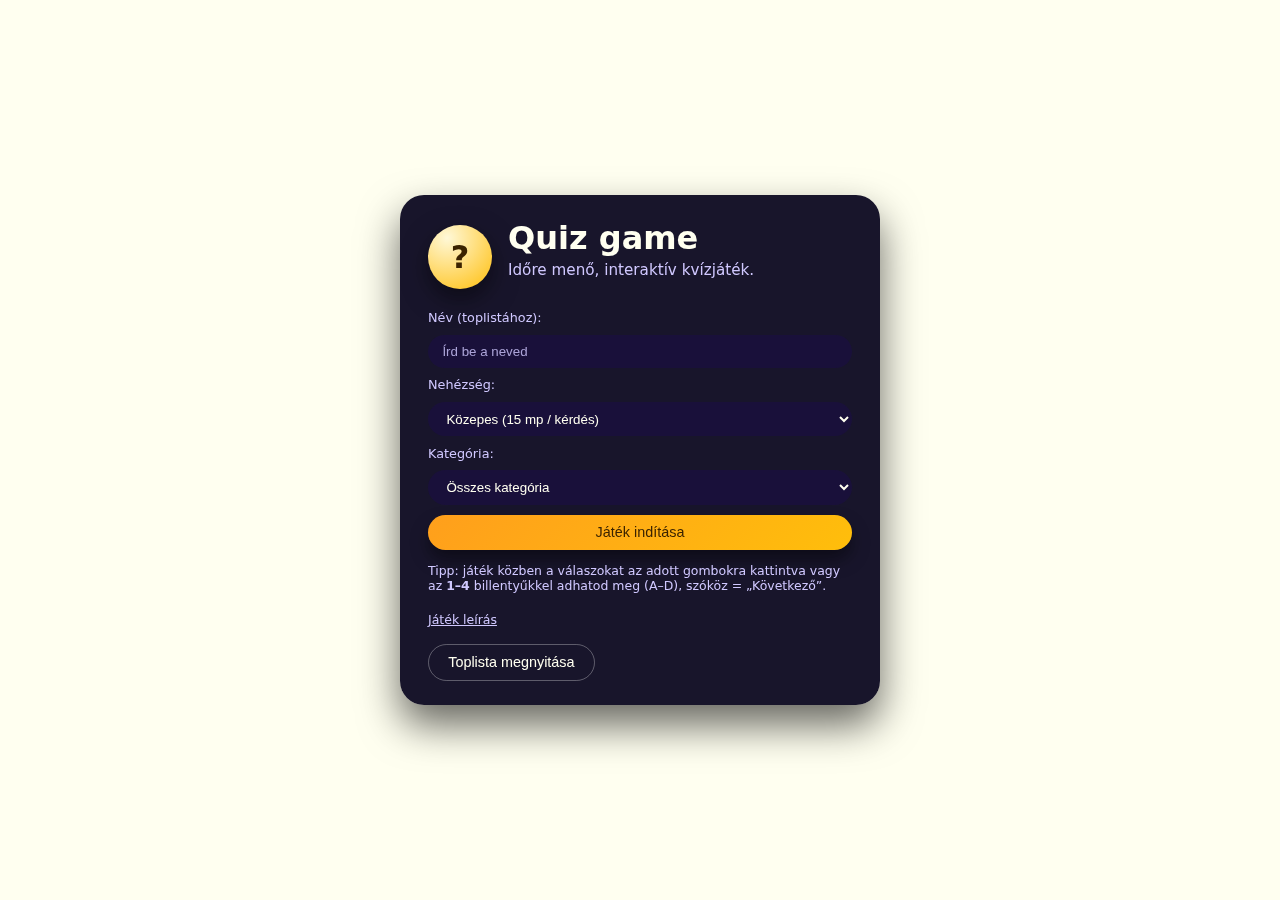
<file: quiz_game/index.html>
<!DOCTYPE html>
<html lang="hu">
  <head>
    <meta charset="UTF-8" />
    <title>Quiz game</title>
    <meta name="viewport" content="width=device-width, initial-scale=1.0" />
    <link
      rel="stylesheet"
      href="https://cdn.jsdelivr.net/npm/bootstrap-icons@1.11.3/font/bootstrap-icons.css"
      integrity="sha384-tViUnnbYAV00FLIhhi3v/dWt3Jxw4gZQcNoSCxCIFNJVCx7/D55/wXsrNIRANwdD"
      crossorigin="anonymous"
    />
    <link rel="stylesheet" href="./assets/css/styles.css" />
  </head>
  <body>
    <main class="app">
      <canvas id="quizCanvas">
        A böngésződ nem támogatja a canvas-t.
      </canvas>

      <section id="ui-layer">
        <section id="screen-start" class="screen active">
          <header class="screen-header">
            <div class="screen-header-icon">?</div>
            <div>
              <h1>Quiz game</h1>
              <p class="lead">
                Időre menő, interaktív kvízjáték.
              </p>
            </div>
          </header>

          <form id="start-form" class="form">
            <label for="playerNameInput">Név (toplistához):</label>
            <input
              id="playerNameInput"
              name="playerName"
              type="text"
              placeholder="Írd be a neved"
            />

            <label for="difficultySelect">Nehézség:</label>
            <select id="difficultySelect" name="difficulty">
              <option value="easy">Könnyű (20 mp / kérdés)</option>
              <option value="normal" selected>Közepes (15 mp / kérdés)</option>
              <option value="hard">Nehéz (10 mp / kérdés)</option>
            </select>

            <label for="categorySelect">Kategória:</label>
            <select id="categorySelect" name="category" required>
              <!-- JS tölti fel: "Összes kategória" + a data.json kategóriái -->
            </select>

            <button type="submit" class="btn primary">Játék indítása</button>
          </form>

          <p class="small">
            Tipp: játék közben a válaszokat az adott gombokra kattintva
            vagy az <strong>1–4</strong> billentyűkkel adhatod meg (A–D),
            szóköz = „Következő”.
          </p>

          <p>
              <a class="small" href="/README.html">Játék leírás</a>
          </p>

          <button id="btnShowLeaderboardFromStart" class="btn ghost">
            Toplista megnyitása
          </button>
        </section>

        <section id="screen-gameover" class="screen">
          <h2>Vége a játéknak!</h2>
          <p>Végső pontszámod:</p>
          <p class="final-score">
            <i class="bi bi-gem"></i><span id="final-score">0</span> pont
          </p>
          <p class="small">
            Az eredményed elmentettük a böngésződbe.
          </p>

          <div class="gameover-actions">
            <button id="btnRestart" class="btn primary">Új játék</button>
            <button id="btnShowLeaderboard" class="btn ghost">
              Toplista megtekintése
            </button>
          </div>
        </section>

        <!-- LEADERBOARD SCREEN -->
        <section id="screen-leaderboard" class="screen">
          <h2>Toplista</h2>
          <p class="small">
            Az eddigi legjobb eredmények.
          </p>

          <table class="leaderboard-table">
            <thead>
              <tr>
                <th>#</th>
                <th>Név</th>
                <th>Pont</th>
                <th>Dátum</th>
              </tr>
            </thead>
            <tbody id="leaderboard-body"></tbody>
          </table>

          <div class="leaderboard-actions">
            <button id="btnBackToMenu" class="btn primary">
              Vissza a főmenübe
            </button>
          </div>
        </section>
      </section>
    </main>

    <script type="module" src="./src/game.js"></script>
  </body>
</html>
</file>
<file: quiz_game/assets/css/styles.css>
*,
*::before,
*::after {
  box-sizing: border-box;
}

html,
body {
  margin: 0;
  padding: 0;
  height: 100%;
}

body {
  font-family: system-ui, -apple-system, BlinkMacSystemFont, "Segoe UI", sans-serif;
  background: ivory;
  color: ivory;
}

.app {
  position: relative;
  width: 100vw;
  height: 100vh;
  overflow: hidden;
}
.app--in-game #quizCanvas {
  opacity: 1;
  pointer-events: auto;
}
.app--in-game #ui-layer {
  display: none;
}

#quizCanvas {
  position: absolute;
  inset: 0;
  width: 100%;
  height: 100%;
  opacity: 0;
  pointer-events: none;
  transition: opacity 0.2s ease-out;
}

#ui-layer {
  position: absolute;
  inset: 0;
  display: flex;
  align-items: center;
  justify-content: center;
  padding: 1.5rem;
}

.screen {
  background: rgba(10, 6, 30, 0.94);
  border-radius: 24px;
  padding: 1.5rem 1.75rem;
  max-width: 480px;
  width: 100%;
  box-shadow: 0 20px 40px rgba(0, 0, 0, 0.6);
  display: none;
}
.screen.active {
  display: block;
}

.screen-header {
  display: flex;
  gap: 1rem;
  align-items: center;
  margin-bottom: 1rem;
}
.screen-header-icon {
  width: 64px;
  height: 64px;
  border-radius: 999px;
  background: radial-gradient(circle at 30% 20%, #fff8d7, #ffbe0b);
  display: flex;
  align-items: center;
  justify-content: center;
  font-weight: 800;
  font-size: 2rem;
  color: #3b2300;
  box-shadow: 0 10px 26px rgba(0, 0, 0, 0.5);
}

h1,
h2 {
  margin: 0;
}

.lead {
  margin-top: 0.25rem;
  font-size: 0.95rem;
  color: #d0c8ff;
}

.small {
  font-size: 0.78rem;
  color: #d0c8ff;
}

.final-score {
  font-size: 2.1rem;
  font-weight: 700;
  margin: 0.5rem 0 1rem;
}

.form {
  display: flex;
  flex-direction: column;
  gap: 0.6rem;
  margin-bottom: 0.8rem;
}
.form label {
  font-size: 0.8rem;
  color: #d0c8ff;
}
.form input,
.form select {
  border-radius: 999px;
  border: none;
  padding: 0.55rem 0.9rem;
  background: rgba(26, 17, 60, 0.95);
  color: ivory;
  outline: none;
}
.form input:focus,
.form select:focus {
  box-shadow: 0 0 0 2px rgba(255, 255, 255, 0.18);
}
.form input::-moz-placeholder {
  color: rgba(208, 200, 255, 0.8);
}
.form input::placeholder {
  color: rgba(208, 200, 255, 0.8);
}

.btn {
  border-radius: 999px;
  border: none;
  padding: 0.6rem 1.2rem;
  font-size: 0.9rem;
  cursor: pointer;
  background: rgba(54, 33, 110, 0.95);
  color: ivory;
  box-shadow: 0 10px 18px rgba(0, 0, 0, 0.45);
  display: inline-flex;
  align-items: center;
  justify-content: center;
  gap: 0.35rem;
  transition: transform 0.16s ease-out, box-shadow 0.16s ease-out, background 0.16s ease-out, opacity 0.16s ease-out;
}
.btn.primary {
  background: linear-gradient(135deg, #ff9f1c, #ffbe0b);
  color: #3b2300;
}
.btn.ghost {
  background: transparent;
  border: 1px solid rgba(255, 255, 255, 0.3);
  box-shadow: none;
}
.btn:hover:not(:disabled) {
  transform: translateY(-1px);
  box-shadow: 0 16px 28px rgba(0, 0, 0, 0.6);
}
.btn:active:not(:disabled) {
  transform: translateY(1px);
  box-shadow: 0 6px 14px rgba(0, 0, 0, 0.6);
}
.btn:disabled {
  opacity: 0.4;
  cursor: default;
  box-shadow: none;
}

.gameover-actions {
  display: flex;
  gap: 0.6rem;
  margin-top: 0.5rem;
}

.leaderboard-table {
  width: 100%;
  border-collapse: collapse;
  font-size: 0.85rem;
  margin: 0.75rem 0 0.9rem;
}
.leaderboard-table th,
.leaderboard-table td {
  padding: 0.4rem 0.45rem;
  text-align: left;
}
.leaderboard-table thead {
  background: rgba(255, 255, 255, 0.08);
}
.leaderboard-table tbody tr:nth-child(odd) {
  background: rgba(255, 255, 255, 0.03);
}

.leaderboard-actions {
  display: flex;
  justify-content: flex-end;
}

@media (max-width: 600px) {
  .screen {
    padding: 1.2rem 1.25rem;
  }
}/*# sourceMappingURL=styles.css.map */
</file>
